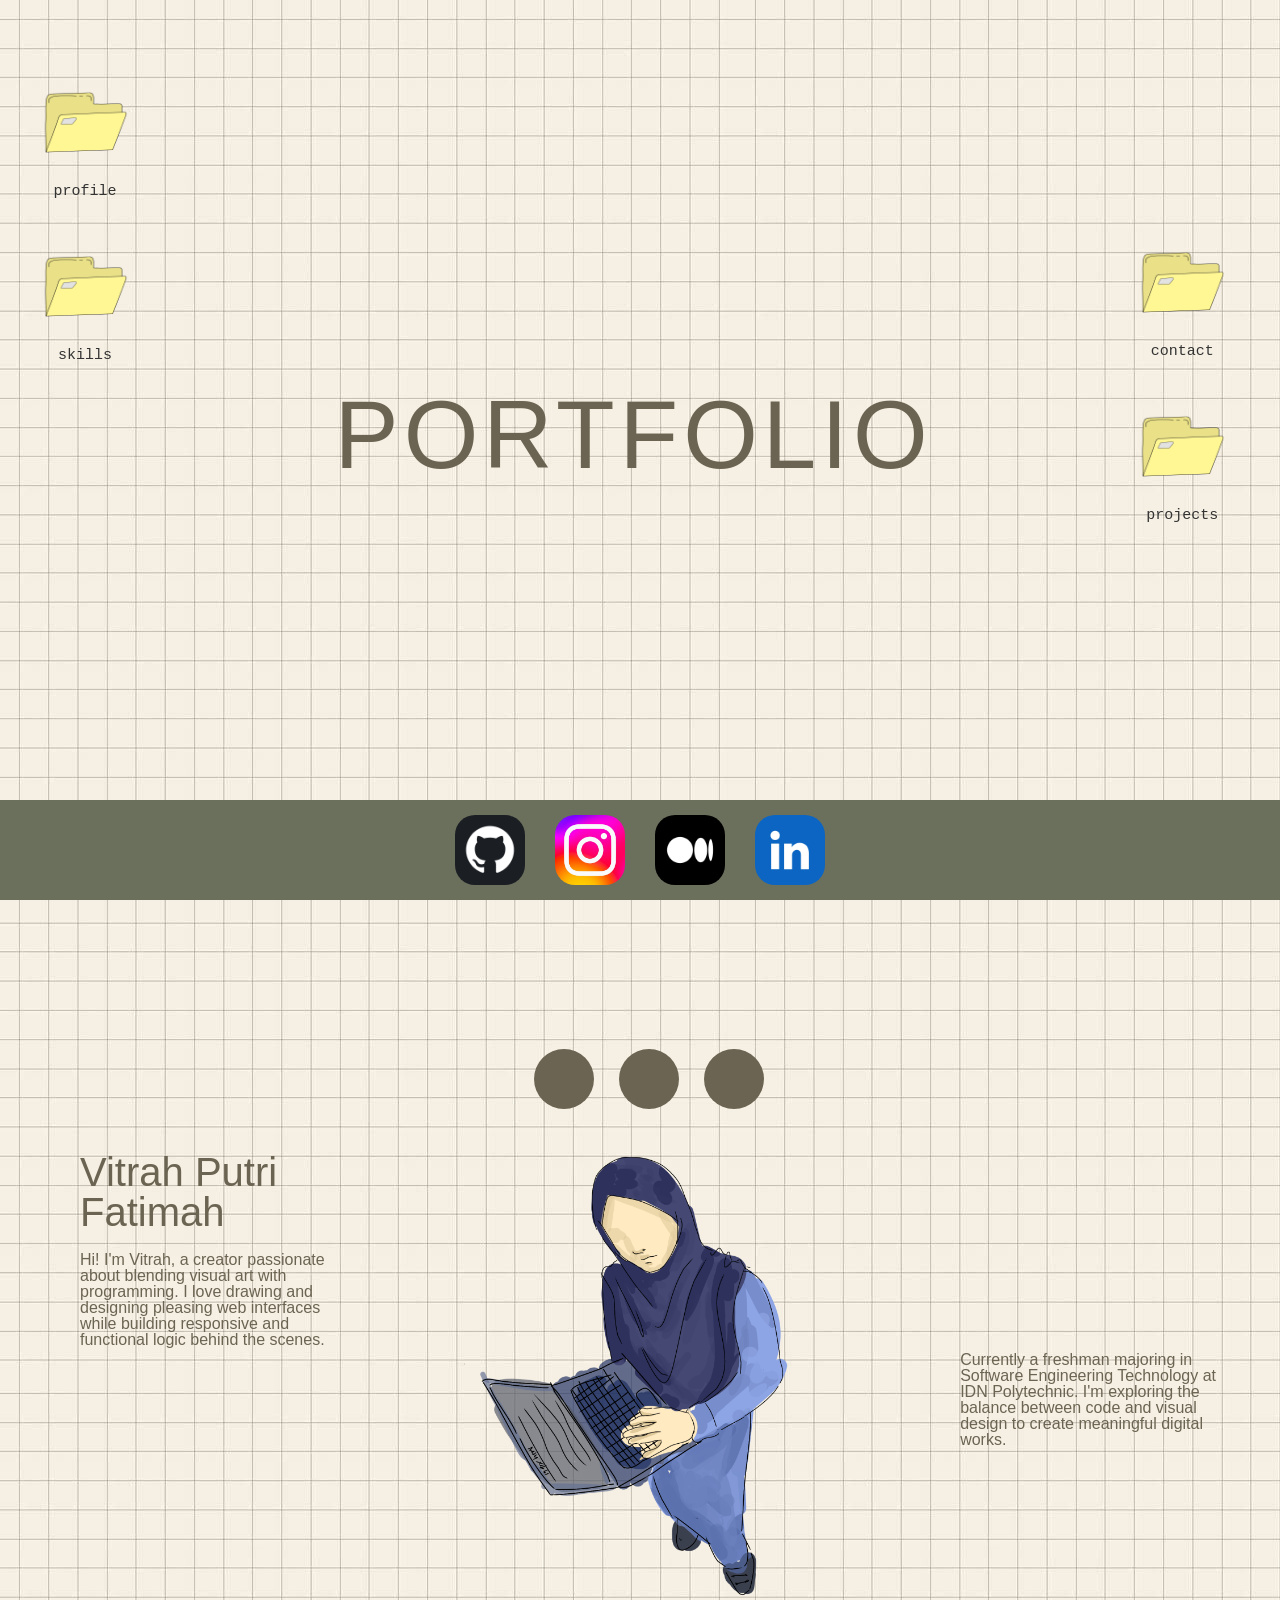
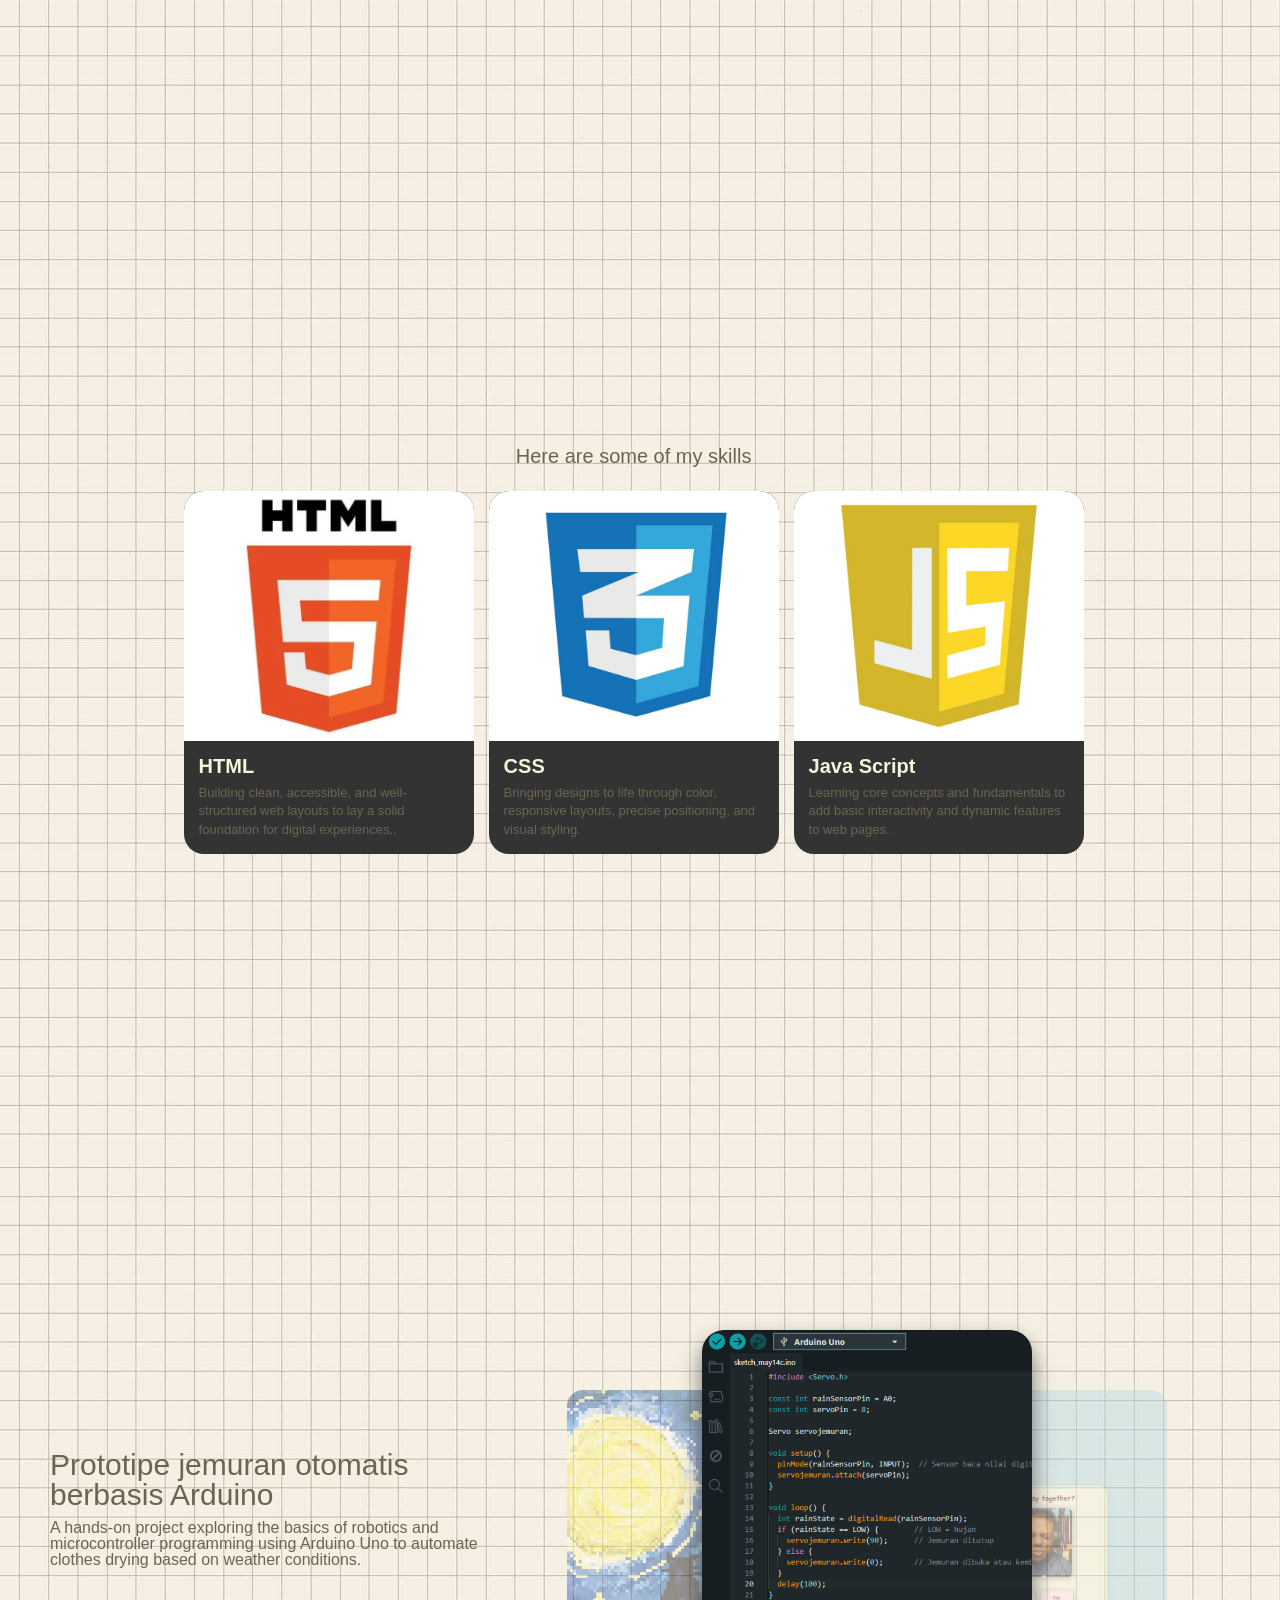
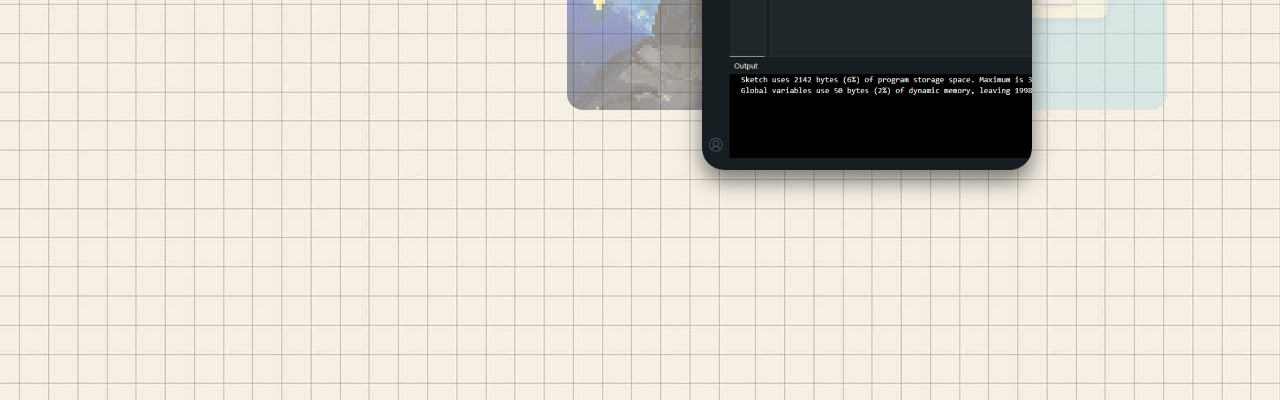
<file: index.html>
<!doctype html>
<html lang="en">
  <head>
    <meta charset="UTF-8" />
    <meta name="viewport" content="width=device-width, initial-scale=1.0" />
    <title>Document</title>
    <link rel="stylesheet" href="portofolioWeb.css" />
    <link rel="preconnect" href="https://fonts.googleapis.com" />
    <link rel="preconnect" href="https://fonts.gstatic.com" crossorigin />
    <link
      href="https://fonts.googleapis.com/css2?family=Geist+Pixel&family=Roboto+Condensed:ital,wght@0,100..900;1,100..900&display=swap"
      rel="stylesheet"
    />
  </head>
  <body>
    <section class="page-satu">
      <!-- Sisi Kiri -->
      <div class="side-icons left">
        <a href="#page-dua" class="icon-item">
          <img src="image/Tak berjudul25_20260912155744.png" alt="profile" />
          <span>profile</span>
        </a>
        <a href="#page-tiga" class="icon-item">
          <img src="image/Tak berjudul25_20260912155744.png" alt="skills" />
          <span>skills</span>
        </a>
      </div>
      <!-- Judul Tengah -->
      <h1 class="main-title">PORTFOLIO</h1>

      <!-- Sisi Kanan -->
      <div class="side-icons right">
        <a href="#contact" class="icon-item">
          <img src="image/Tak berjudul25_20260912155744.png" alt="contact" />
          <span>contact</span>
        </a>
        <a
          href="#page-empat
        "
          class="icon-item"
        >
          <img src="image/Tak berjudul25_20260912155744.png" alt="projects" />
          <span>projects</span>
        </a>
      </div>
    </section>

    <!-- PAGE DUA -->
    <section class="page-dua" id="page-dua">
      <div class="left-side">
        <h3>Vitrah Putri Fatimah</h3>
        <p class="satu">
          Hi! I'm Vitrah, a creator passionate about blending visual art with
          programming. I love drawing and designing pleasing web interfaces
          while building responsive and functional logic behind the scenes.
        </p>
      </div>
      <div class="middle-side">
        <div class="icon-character">
          <div class="circle satu"><a href=""></a></div>
          <div class="circle dua"></div>
          <div class="circle tiga"></div>
        </div>
        <img
          src="image/Tak berjudul27_20260912191329.png"
          alt="vitrah"
          class="hero"
        />
      </div>

      <div class="right-side">
        <p class="dua">
          Currently a freshman majoring in Software Engineering Technology at
          IDN Polytechnic. I'm exploring the balance between code and visual
          design to create meaningful digital works.
        </p>
      </div>
    </section>

    <section class="page-tiga" id="page-tiga">
      <div class="header">
        <h2>Here are some of my skills</h2>
      </div>
      <div class="skill-container">
        <div class="skill">
          <img
            src="image/Top 5 High-demand Front-end Programming Languages in Web Development World.jpg"
            alt=""
          />
          <div class="skill-body">
            <h3>HTML</h3>
            <p>
              Building clean, accessible, and well-structured web layouts to lay
              a solid foundation for digital experiences..
            </p>
          </div>
        </div>
        <div class="skill">
          <img src="image/Flow Charts with CSS Anchor Positioning.jpg" alt="" />
          <div class="skill-body">
            <h3>CSS</h3>
            <p>
              Bringing designs to life through color, responsive layouts,
              precise positioning, and visual styling.
            </p>
          </div>
        </div>
        <div class="skill">
          <img src="image/Cadd Centre Moradabad.jpg" alt="" />
          <div class="skill-body">
            <h3>Java Script</h3>
            <p>
              Learning core concepts and fundamentals to add basic interactivity
              and dynamic features to web pages.
            </p>
          </div>
        </div>
      </div>
    </section>

    <!-- PAGE EMPAT -->
    <section class="page-empat" id="page-empat">
      <input type="radio" name="slider" id="slide1" checked />
      <input type="radio" name="slider" id="slide2" />
      <input type="radio" name="slider" id="slide3" />

      <div class="portfolio-section">
        <!-- Bagian Teks Kiri -->
        <div class="info-box">
          <div class="text-item text-1">
            <h1>Prototipe jemuran otomatis berbasis Arduino</h1>
            <p>
              A hands-on project exploring the basics of robotics and
              microcontroller programming using Arduino Uno to automate clothes
              drying based on weather conditions.
            </p>
          </div>
          <div class="text-item text-2">
            <h1>Implementasi hasil belajar Java Script</h1>
            <p>
              A practice project applying foundational JavaScript concepts to
              build simple, interactive elements and improve core coding logic.
            </p>
          </div>
          <div class="text-item text-3">
            <h1>Moon cat</h1>
            <p>
              A simple pixel art illustration depicting a cat gazing at the
              moon. This piece showcases my interest in creating visuals with
              pixel-based graphics.
            </p>
          </div>
        </div>

        <!-- Bagian Slider Kanan -->
        <div class="slider-box">
          <!-- Label dihubungkan ke ID input radio -->
          <label class="card" for="slide1" id="card1">
            <img
              src="image/Revolusi jemuran dengan Arduino Uno.png"
              alt="Foto 1"
              class="foto-1"
            />
          </label>

          <label class="card" for="slide2" id="card2">
            <img src="image/image.png" alt="Foto 2" class="foto-2" />
          </label>

          <label class="card" for="slide3" id="card3">
            <img src="image/cat-export.png" alt="Foto 3" class="foto-3" />
          </label>
        </div>
      </div>
    </section>

    <!-- <section class="page-lima">
      <div class="contact">
        <h3>Want to know me more? Check it out!</h3>
      </div>
      <div class="map">
        <iframe src="" frameborder="0"></iframe>
      </div>
    </section> -->
    <div class="social-bar" id="contact">
      <a
        href="https://github.com/vitrahpf-ui"
        class="social-icon"
        target="_blank"
      >
        <img src="image/972355375802840174.jpg" alt="github" />
      </a>
      <a
        href="https://www.instagram.com/drouge_/"
        class="social-icon"
        target="_blank"
      >
        <img src="image/instagram.jpg" alt="instagram" />
      </a>
      <a
        href="https://medium.com/@vitrahpf19"
        class="social-icon"
        target="_blank"
      >
        <img src="image/medium.jpg" alt="medium" />
      </a>
      <a
        href="https://www.linkedin.com/in/vitrah-putri-fatimah-1666a3425?utm_source=share_via&utm_content=profile&utm_medium=member_android"
        class="social-icon"
        target="_blank"
      >
        <img src="image/LinkedIn.jpg" alt="linkedin" />
      </a>
    </div>
  </body>
</html>
</file>
<file: portofolioWeb.css>
html,
body,
div,
span,
applet,
object,
iframe,
h1,
h2,
h3,
h4,
h5,
h6,
p,
blockquote,
pre,
a,
abbr,
acronym,
address,
big,
cite,
code,
del,
dfn,
em,
img,
ins,
kbd,
q,
s,
samp,
small,
strike,
strong,
sub,
sup,
tt,
var,
b,
u,
i,
center,
dl,
dt,
dd,
ol,
ul,
li,
fieldset,
form,
label,
legend,
table,
caption,
tbody,
tfoot,
thead,
tr,
th,
td,
article,
aside,
canvas,
details,
embed,
figure,
figcaption,
footer,
header,
hgroup,
menu,
nav,
output,
ruby,
section,
summary,
time,
mark,
audio,
video {
  margin: 0;
  padding: 0;
  border: 0;
  font-size: 100%;
  font: inherit;
  vertical-align: baseline;
}
/* HTML5 display-role reset for older browsers */
article,
aside,
details,
figcaption,
figure,
footer,
header,
hgroup,
menu,
nav,
section {
  display: block;
}
body {
  line-height: 1;
}
ol,
ul {
  list-style: none;
}
blockquote,
q {
  quotes: none;
}
blockquote:before,
blockquote:after,
q:before,
q:after {
  content: "";
  content: none;
}
/* style  */
* {
  margin: 0;
  padding: 0;
  box-sizing: border-box;
}
html,
body {
  scroll-behavior: smooth;
}
section {
  scroll-margin-top: -40px;
}

body {
  background-image: url("image/53f5374d4e056a5ce760a24f01f11bd6.jpg");
  background-repeat: repeat;
  font-family: "Geist Pixel", sans-serif;
  color: #6b6452;
}

/* page satu */
.page-satu {
  position: relative;
  width: 99vw;
  height: 100vh;
  display: flex;
  justify-content: center;
  align-items: center;
}

.main-title {
  font-size: 6rem;
  letter-spacing: 5px;

  font-weight: 300;
  margin-top: -30px;
}

.side-icons {
  position: absolute;
  display: flex;
  flex-direction: column;
  gap: 25px;
}

.side-icons.left {
  left: 50px;
  top: 60px;
}

.side-icons.right {
  right: 50px;
  top: 220px;
}

.icon-item {
  display: flex;
  flex-direction: column;
  align-items: center;
  text-decoration: none;
  color: #333;
  width: 70px;
}

.icon-item img {
  width: 120px;
  height: auto;
  margin-bottom: 4px;
}
.icon-item img:hover {
  transform: translateY(-10px);
  transition: transform 0.5s;
}

.icon-item span {
  font-size: 15px;
  font-family: monospace;
  color: #333;
}

/* social bar yang bottom */
.social-bar {
  position: fixed;
  bottom: 0;
  left: 0;
  width: 100%;
  height: 100px;
  background-color: #6b705c;
  display: flex;
  justify-content: center;
  align-items: center;
  gap: 30px;
  z-index: 999;
}
.social-icon {
  display: flex;
  justify-content: center;
  align-items: center;
  text-align: center;
  width: 70px;
  text-decoration: none;
  transition: transform 0.2s ease;
}
.social-icon img {
  width: 100%;
  height: 100%;
  border-radius: 20px;
}
.social-icon:hover {
  transform: translateY(-3px);
}

/* page dua */
.page-dua {
  position: relative;
  width: 99vw;
  height: 100vh;
  display: flex;
  justify-content: center;
  align-items: center;
  scroll-margin-top: -25px;
}
.left-side {
  width: 50%;
  margin-top: -200px;
  margin-left: 80px;
}
.right-side {
  width: 50%;
  margin-right: 50px;
  margin-bottom: -100px;
}
.left-side h3 {
  font-size: 40px;
  margin-bottom: 20px;
}
.middle-side {
  display: flex;
  flex-direction: column;
  justify-content: center;
  align-items: center;
}
.hero {
  width: 70%;
  display: flex;
  margin-top: -50px;
}
.icon-character {
  display: flex;
  flex-direction: row;
  gap: 25px;
  align-items: center;
  justify-content: center;
  margin-top: -10px;
}
.circle {
  width: 60px;
  height: 60px;
  background-color: #6b6452;
  border-radius: 50%;
  display: flex;
}

/* page tiga */
.page-tiga {
  position: relative;
  width: 99vw;
  height: 100vh;
  display: flex;
  justify-content: center;
  align-items: center;
  flex-direction: column;
  gap: 25px;
}

.skill-container {
  display: flex;
  gap: 15px;
  width: 85%;
  max-width: 900px;
}

.skill {
  flex: 1;
  background-color: #333;
  display: flex;
  flex-direction: column;
  position: relative;
  border-radius: 6px;

  border-radius: 20px;
  transition: transform 0.2s ease;
}
.skill:hover {
  transform: translateY(-10px);
}
.header h2 {
  font-size: 20px;
}
.skill img {
  width: 100%;
  height: 250px;
  object-fit: cover;
  object-position: center;
  border-radius: 20px 20px 0 0;
}

.skill-body {
  padding: 15px;
}

.skill-body h3 {
  font-size: 20px;
  margin-bottom: 8px;
  font-weight: bold;
  color: beige;
}

.skill-body p {
  font-size: 13px;
  line-height: 1.4;
}

.page-empat {
  position: relative;
  width: 99vw;
  height: 100vh;
  display: flex;
  justify-content: center;
  align-items: center;
}

input[type="radio"] {
  display: none;
}

.portfolio-section {
  display: flex;
  width: 100%;
  padding: 0 50px;
  align-items: center;
}

/* --- BAGIAN TEKS KIRI --- */
.info-box {
  width: 40%;
  position: relative;
  height: 200px;
}

.text-item {
  position: absolute;
  top: 0;
  left: 0;
  opacity: 0;
  transform: translateY(20px);
  transition: all 0.5s ease;
  pointer-events: none;
  color: #6b6452;
}

.text-item h1 {
  font-size: 30px;
  margin-bottom: 10px;
}

.slider-box {
  width: 60%;
  position: relative;
  height: 400px;
  display: flex;
  justify-content: center;
  align-items: center;
}

.card {
  position: absolute;
  width: 300px;
  height: 400px;
  border-radius: 10px;

  cursor: pointer;
  transition:
    transform 0.5s ease,
    opacity 0.5s ease;
  opacity: 0.4;
  border-radius: 20px;
}

.card img {
  width: 100%;
  height: 100%;
  object-fit: cover;
  border-radius: 20px;
}
.foto-1 {
  object-position: left;
}
#slide1:checked ~ .portfolio-section .info-box .text-1,
#slide2:checked ~ .portfolio-section .info-box .text-2,
#slide3:checked ~ .portfolio-section .info-box .text-3 {
  opacity: 1;
  transform: translateY(0);
}

/* foto 1
 */
#slide1:checked ~ .portfolio-section .slider-box #card3 {
  transform: translateX(-60%) scale(0.8);
  z-index: 1;
}
#slide1:checked ~ .portfolio-section .slider-box #card1 {
  transform: translateX(0) scale(1.1);
  opacity: 1;
  z-index: 2;
  box-shadow: 0 10px 20px rgba(0, 0, 0, 0.5);
}
#slide1:checked ~ .portfolio-section .slider-box #card2 {
  transform: translateX(60%) scale(0.8);
  z-index: 1;
}

/* 3. ATUR POSISI FOTO JIKA FOTO 2 DI TENGAH */
#slide2:checked ~ .portfolio-section .slider-box #card1 {
  transform: translateX(-60%) scale(0.8);
  z-index: 1;
}
#slide2:checked ~ .portfolio-section .slider-box #card2 {
  transform: translateX(0) scale(1.1);
  opacity: 1;
  z-index: 2;
  box-shadow: 0 10px 20px rgba(0, 0, 0, 0.5);
}
#slide2:checked ~ .portfolio-section .slider-box #card3 {
  transform: translateX(60%) scale(0.8);
  z-index: 1;
}

/* 4. ATUR POSISI FOTO JIKA FOTO 3 DI TENGAH */
#slide3:checked ~ .portfolio-section .slider-box #card2 {
  transform: translateX(-60%) scale(0.8);
  z-index: 1;
}
#slide3:checked ~ .portfolio-section .slider-box #card3 {
  transform: translateX(0) scale(1.1);
  opacity: 1;
  z-index: 2;
  box-shadow: 0 10px 20px rgba(0, 0, 0, 0.5);
}
#slide3:checked ~ .portfolio-section .slider-box #card1 {
  transform: translateX(60%) scale(0.8);
  z-index: 1;
}
</file>
